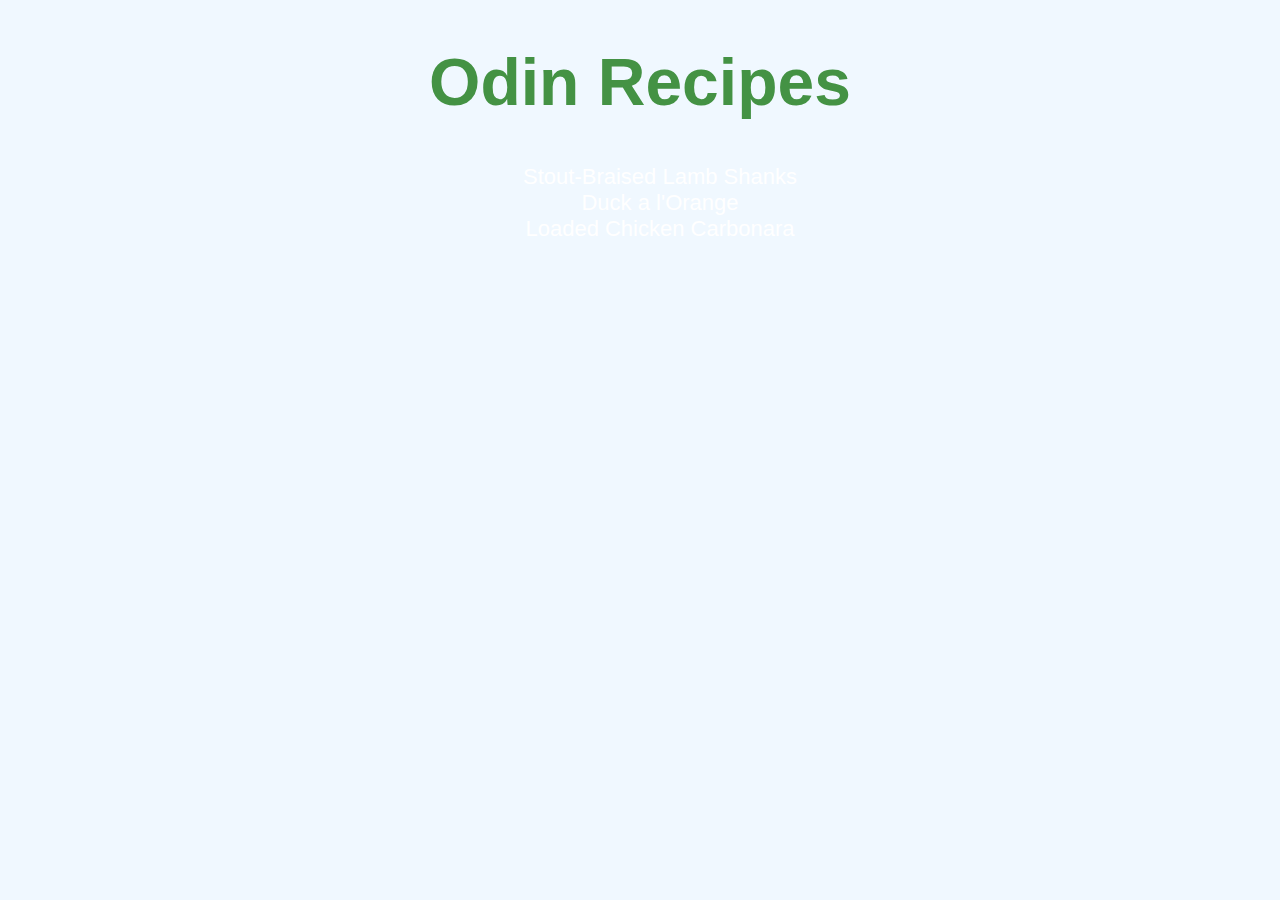
<file: index.html>
<!DOCTYPE html>
<html lang="en">
    <head>
        <link rel="stylesheet" href="styles.css" />
        <meta charset="utf-8">
    </head>

    <body>
        <h1>Odin Recipes</h1>
        <ul>
            <li class="recipe"><a href="recipes/stout_braised_lamb_shanks.html">Stout-Braised Lamb Shanks</a></li>
            <li class="recipe"><a href="recipes/duck_a_lorange.html">Duck a l'Orange</a></li>
            <li class="recipe"><a href="recipes/loaded_chicken_carbonara.html">Loaded Chicken Carbonara</a></li>
        </ul>
    </body>

</html>
</file>
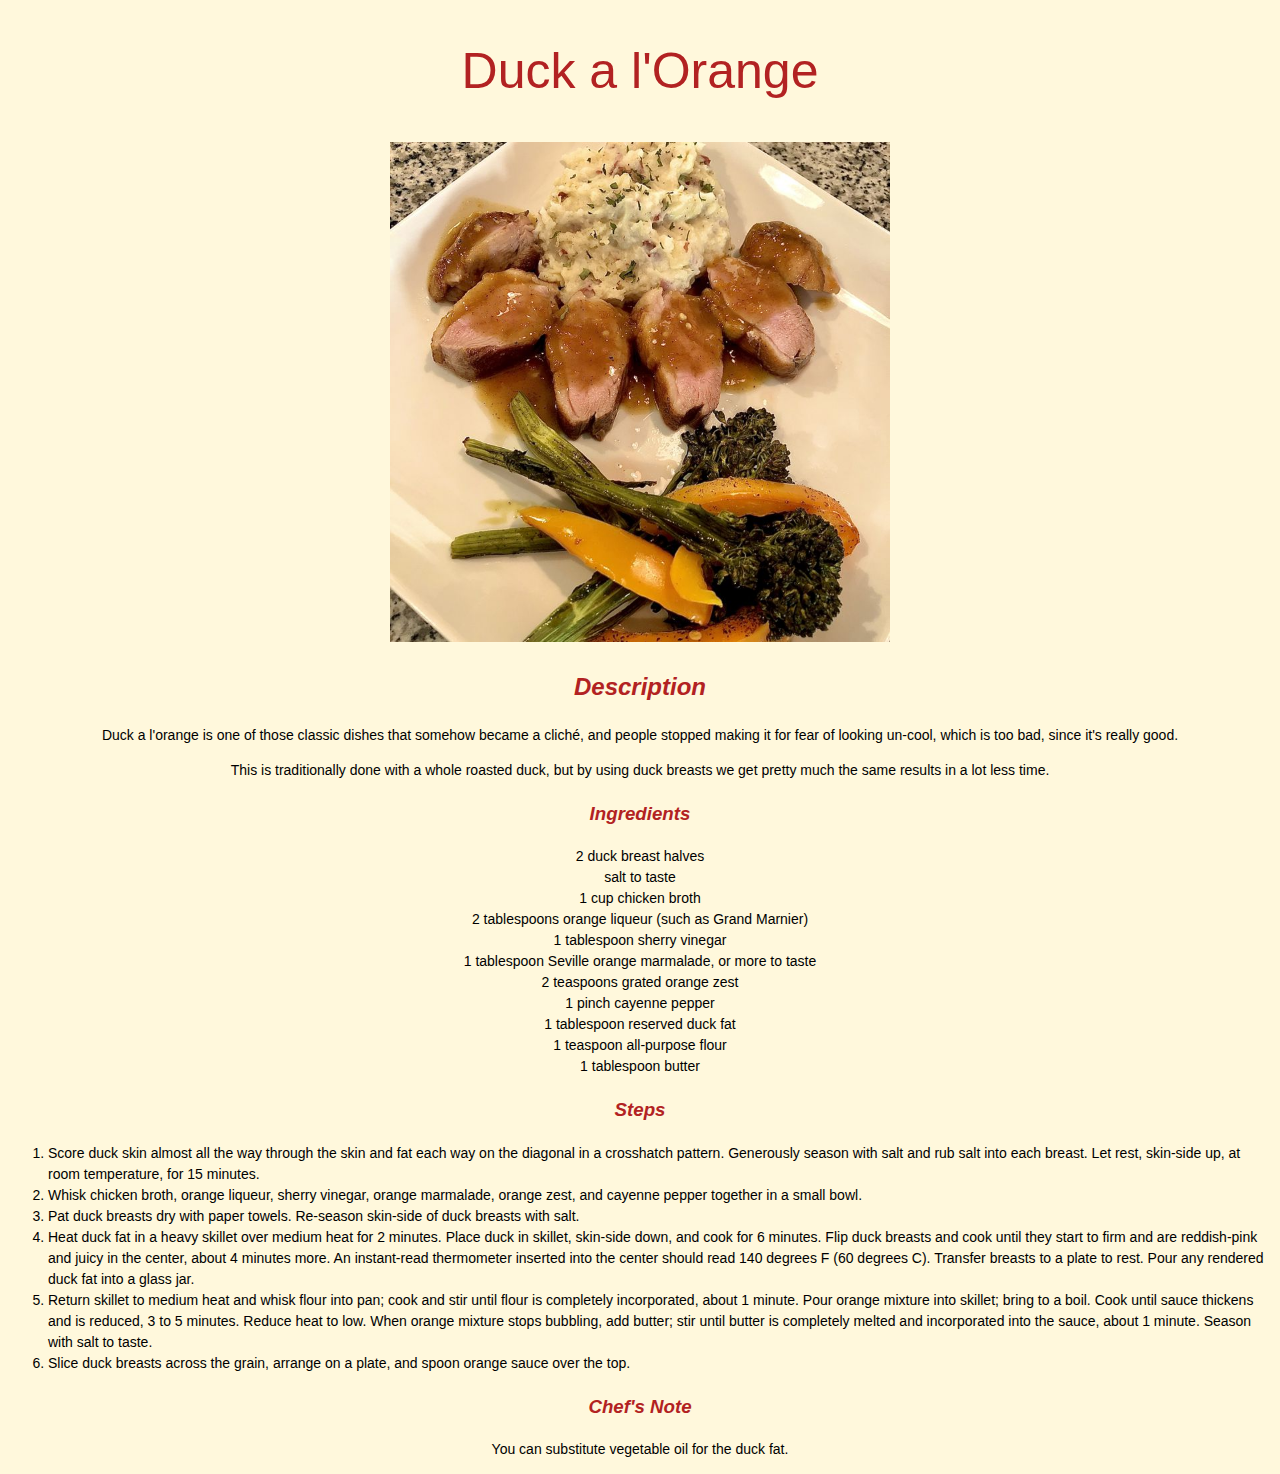
<file: recipes/duck_a_lorange.html>
<!DOCTYPE html>
<html lang="en">
    <head>
        <meta charset="utf-8">
        <link rel="stylesheet" href="styles-recipe.css"/>
    </head>

    <body>
        <h1>Duck a l'Orange</h1>
        <div>
            <img src="./images/duck_a_lorange.jpg" alt="Picture of finished Duck a l'Orange">
        </div>
        <h2>Description</h2>
            <p>Duck a l'orange is one of those classic dishes that somehow became a cliché, and people stopped making it for fear of looking un-cool, which is too bad, since it's really good.</p>
            <p>This is traditionally done with a whole roasted duck, but by using duck breasts we get pretty much the same results in a lot less time.</p>
        <h3>Ingredients</h3>
            <ul>
                <li>2 duck breast halves</li>
                <li>salt to taste</li>
                <li>1 cup chicken broth</li>
                <li>2 tablespoons orange liqueur (such as Grand Marnier)</li>
                <li>1 tablespoon sherry vinegar</li>
                <li>1 tablespoon Seville orange marmalade, or more to taste</li>
                <li>2 teaspoons grated orange zest</li>
                <li>1 pinch cayenne pepper</li>
                <li>1 tablespoon reserved duck fat</li>
                <li>1 teaspoon all-purpose flour</li>
                <li>1 tablespoon butter</li>
             </ul>
        <h3>Steps</h3>
             <ol>
                <li>Score duck skin almost all the way through the skin and fat each way on the diagonal in a crosshatch pattern. Generously season with salt and rub salt into each breast. Let rest, skin-side up, at room temperature, for 15 minutes.</li>
                <li>Whisk chicken broth, orange liqueur, sherry vinegar, orange marmalade, orange zest, and cayenne pepper together in a small bowl.</li>
                <li>Pat duck breasts dry with paper towels. Re-season skin-side of duck breasts with salt.</li>
                <li>Heat duck fat in a heavy skillet over medium heat for 2 minutes. Place duck in skillet, skin-side down, and cook for 6 minutes. Flip duck breasts and cook until they start to firm and are reddish-pink and juicy in the center, about 4 minutes more. An instant-read thermometer inserted into the center should read 140 degrees F (60 degrees C). Transfer breasts to a plate to rest. Pour any rendered duck fat into a glass jar.</li>
                <li>Return skillet to medium heat and whisk flour into pan; cook and stir until flour is completely incorporated, about 1 minute. Pour orange mixture into skillet; bring to a boil. Cook until sauce thickens and is reduced, 3 to 5 minutes. Reduce heat to low. When orange mixture stops bubbling, add butter; stir until butter is completely melted and incorporated into the sauce, about 1 minute. Season with salt to taste.</li>
                <li>Slice duck breasts across the grain, arrange on a plate, and spoon orange sauce over the top.</li>
             </ol>
       <h3>Chef's Note</h3>
             <p>You can substitute vegetable oil for the duck fat.</p>
    </body>
</html>
</file>
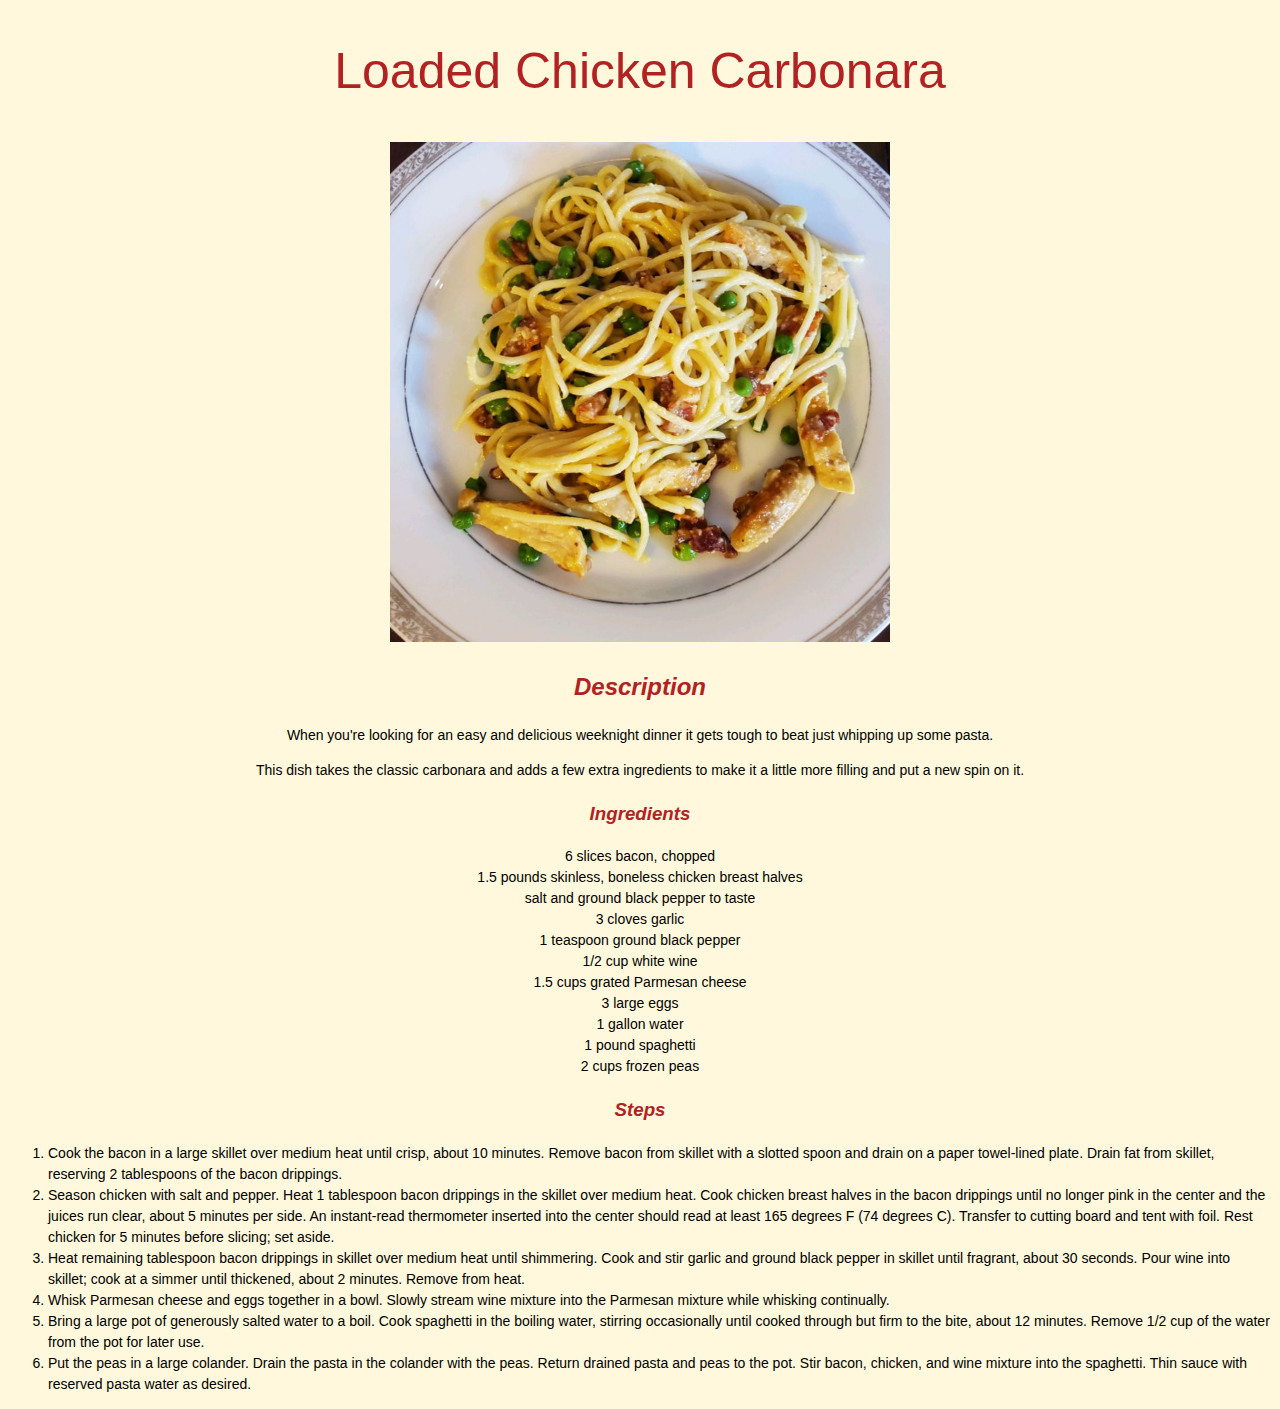
<file: recipes/loaded_chicken_carbonara.html>
<!DOCTYPE html>
<html lang="en">
    <head>
        <meta charset="utf-8">
        <link rel="stylesheet" href="styles-recipe.css"/>
    </head>

    <body>
        <h1>Loaded Chicken Carbonara</h1>
        <div>
            <img src="./images/loaded_chicken_carbonara.jpg" alt="Picture of finished Loaded Chicken Carbonara">
        </div>
        <h2>Description</h2>
            <p>When you're looking for an easy and delicious weeknight dinner it gets tough to beat just whipping up some pasta.</p>
            <p>This dish takes the classic carbonara and adds a few extra ingredients to make it a little more filling and put a new spin on it.</p>
        <h3>Ingredients</h3>
             <ul>
                <li>6 slices bacon, chopped</li>
                <li>1.5 pounds skinless, boneless chicken breast halves</li>
                <li>salt and ground black pepper to taste</li>
                <li>3 cloves garlic</li>
                <li>1 teaspoon ground black pepper</li>
                <li>1/2 cup white wine</li>
                <li>1.5 cups grated Parmesan cheese</li>
                <li>3 large eggs</li>
                <li>1 gallon water</li>
                <li>1 pound spaghetti</li>
                <li>2 cups frozen peas</li>
             </ul>
        <h3>Steps</h3>
             <ol>
                <li>Cook the bacon in a large skillet over medium heat until crisp, about 10 minutes. Remove bacon from skillet with a slotted spoon and drain on a paper towel-lined plate. Drain fat from skillet, reserving 2 tablespoons of the bacon drippings.</li>
                <li>Season chicken with salt and pepper. Heat 1 tablespoon bacon drippings in the skillet over medium heat. Cook chicken breast halves in the bacon drippings until no longer pink in the center and the juices run clear, about 5 minutes per side. An instant-read thermometer inserted into the center should read at least 165 degrees F (74 degrees C). Transfer to cutting board and tent with foil. Rest chicken for 5 minutes before slicing; set aside.</li>
                <li>Heat remaining tablespoon bacon drippings in skillet over medium heat until shimmering. Cook and stir garlic and ground black pepper in skillet until fragrant, about 30 seconds. Pour wine into skillet; cook at a simmer until thickened, about 2 minutes. Remove from heat.</li>
                <li>Whisk Parmesan cheese and eggs together in a bowl. Slowly stream wine mixture into the Parmesan mixture while whisking continually.</li>
                <li>Bring a large pot of generously salted water to a boil. Cook spaghetti in the boiling water, stirring occasionally until cooked through but firm to the bite, about 12 minutes. Remove 1/2 cup of the water from the pot for later use.</li>
                <li>Put the peas in a large colander. Drain the pasta in the colander with the peas. Return drained pasta and peas to the pot. Stir bacon, chicken, and wine mixture into the spaghetti. Thin sauce with reserved pasta water as desired.</li>
             </ol>
        </body>
</html>
</file>
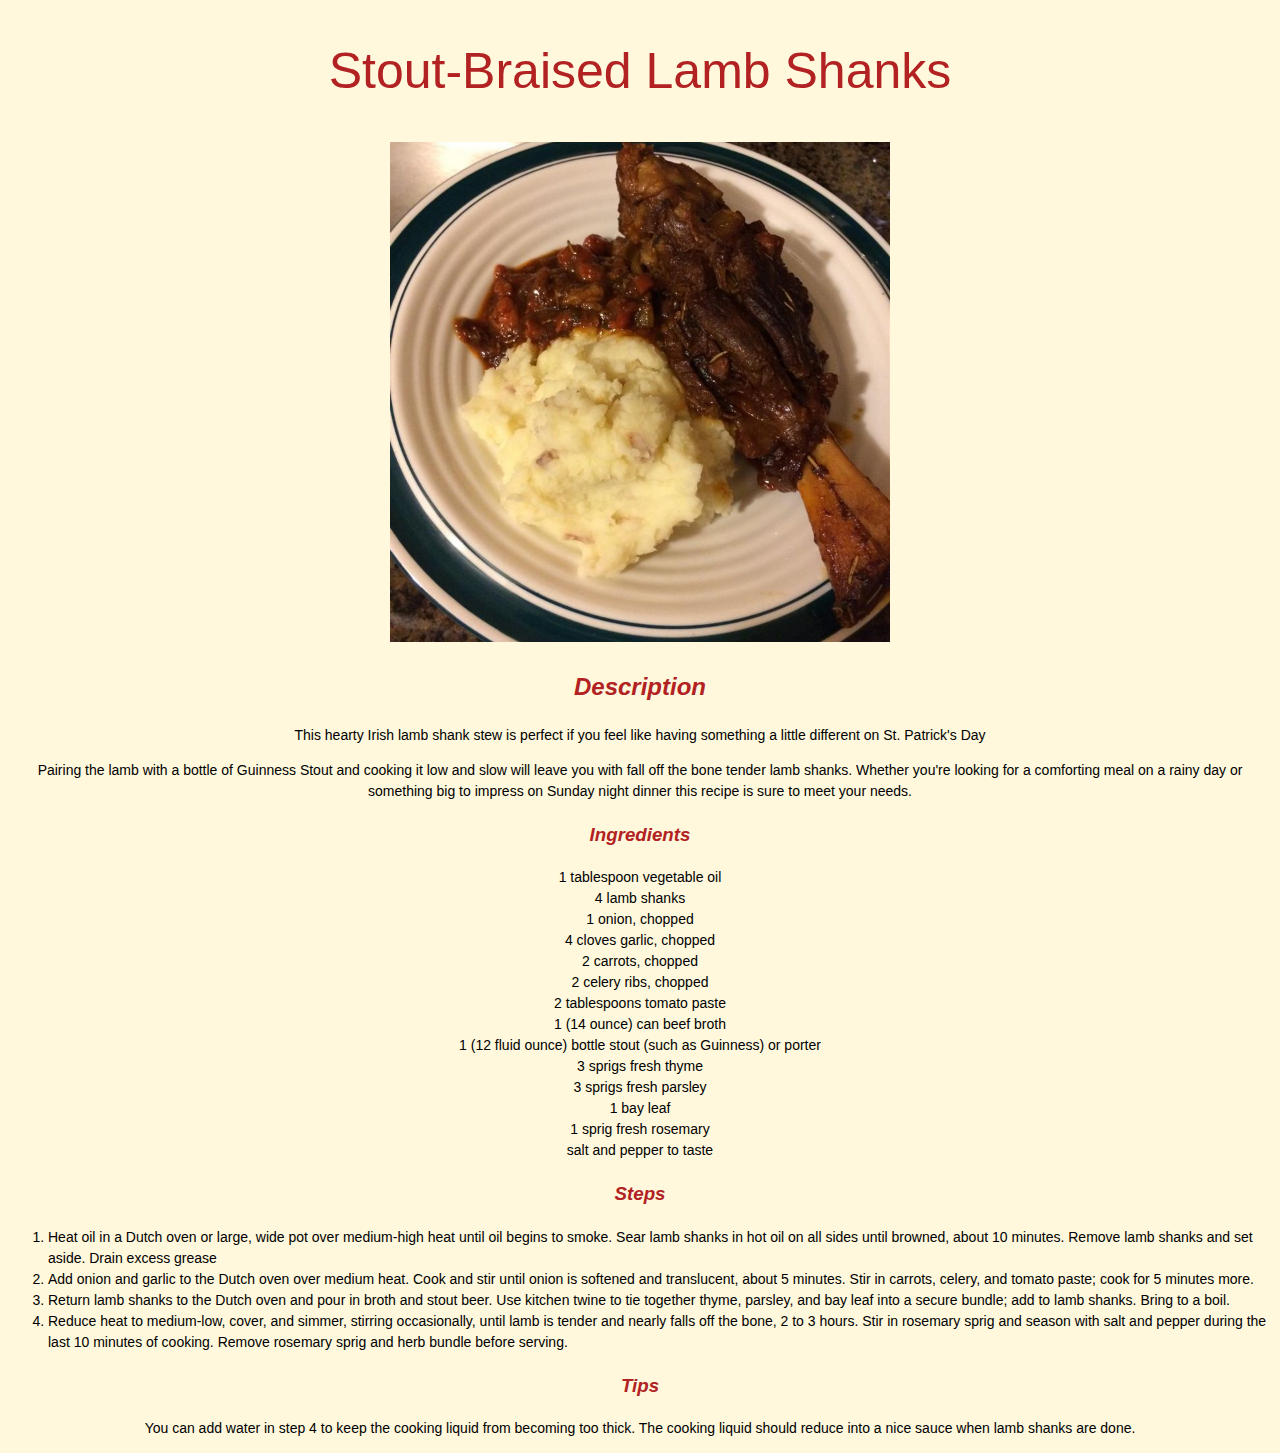
<file: recipes/stout_braised_lamb_shanks.html>
<!DOCTYPE html>
<html lang="en">
    <head>
        <meta charset="utf-8">
        <link rel="stylesheet" href="styles-recipe.css"/>
    </head>

    <body>
        <h1>Stout-Braised Lamb Shanks</h1>
        <div>
            <img src="./images/lamb_shanks.jpg" alt="Picure of finished Stout-Braised Lamb Shanks">
        </div>
        <h2>Description</h2>
            <p>This hearty Irish lamb shank stew is perfect if you feel like having something a little different on St. Patrick's Day</p>
            <p>Pairing the lamb with a bottle of Guinness Stout and cooking it low and slow will leave you with fall off the bone tender lamb shanks. Whether you're looking for a comforting meal on a rainy day or something big to impress on Sunday night dinner this recipe is sure to meet your needs.</p>
        <h3>Ingredients</h3>
            <ul>
                <li>1 tablespoon vegetable oil</li>
                <li>4 lamb shanks</li>
                <li>1 onion, chopped</li>
                <li>4 cloves garlic, chopped</li>
                <li>2 carrots, chopped</li>
                <li>2 celery ribs, chopped</li>
                <li>2 tablespoons tomato paste</li>
                <li>1 (14 ounce) can beef broth</li>
                <li>1 (12 fluid ounce) bottle stout (such as Guinness) or porter</li>
                <li>3 sprigs fresh thyme</li>
                <li>3 sprigs fresh parsley</li>
                <li>1 bay leaf</li>
                <li>1 sprig fresh rosemary</li>
                <li>salt and pepper to taste</li>
            </ul>
        <h3>Steps</h3>
            <ol>
                <li>Heat oil in a Dutch oven or large, wide pot over medium-high heat until oil begins to smoke. Sear lamb shanks in hot oil on all sides until browned, about 10 minutes. Remove lamb shanks and set aside. Drain excess grease</li>
                <li>Add onion and garlic to the Dutch oven over medium heat. Cook and stir until onion is softened and translucent, about 5 minutes. Stir in carrots, celery, and tomato paste; cook for 5 minutes more.</li>
                <li>Return lamb shanks to the Dutch oven and pour in broth and stout beer. Use kitchen twine to tie together thyme, parsley, and bay leaf into a secure bundle; add to lamb shanks. Bring to a boil.</li>
                <li>Reduce heat to medium-low, cover, and simmer, stirring occasionally, until lamb is tender and nearly falls off the bone, 2 to 3 hours. Stir in rosemary sprig and season with salt and pepper during the last 10 minutes of cooking. Remove rosemary sprig and herb bundle before serving.</li>
            </ol>
        <h3>Tips</h3>
            <p>You can add water in step 4 to keep the cooking liquid from becoming too thick. The cooking liquid should reduce into a nice sauce when lamb shanks are done.</p>
    </body>
</html>
</file>
<file: styles.css>
* {
    font-family: Verdana, Geneva, Tahoma, sans-serif;
    background-color:aliceblue;
}

h1 {

    font-size: 66px;
    text-align: center;
    font-weight: 800;
    color: rgb(68, 146, 68);
}

a:link {
    text-decoration: none;
    color: white;
}

a:visited {
    text-decoration: none;
    color: blue
}

a:hover {
    text-decoration: none;
    color: green
}

a:active {
    text-decoration: none;
    color: red
}

.recipe {
    color: red;
    font-size: 22px;
    text-align: center;
    list-style-type: none;
}
</file>
<file: recipes/styles-recipe.css>
* {
    font-family: Verdana, Geneva, Tahoma, sans-serif;
    background-color:cornsilk;
    line-height: 1.5;
}

h1 {
    text-align: center;
    font-weight: 200;
    font-size: 50px;
    color: firebrick;
}

div {
    text-align: center;
}

img {
    height: 500px;
    width: auto;
    text-align: center;
}

h2,
h3 {
    text-align: center;
    color: firebrick;
    font-style: italic;
}

p {
    text-align: center;
    font-size: 14px;
}

ul,
ol,
p {
    font-family: Verdana, Geneva, Tahoma, sans-serif;
    font-size: 14px;
}

ul {
    list-style-type: none;
    text-align: center;
    padding-left: 0;
}
</file>
